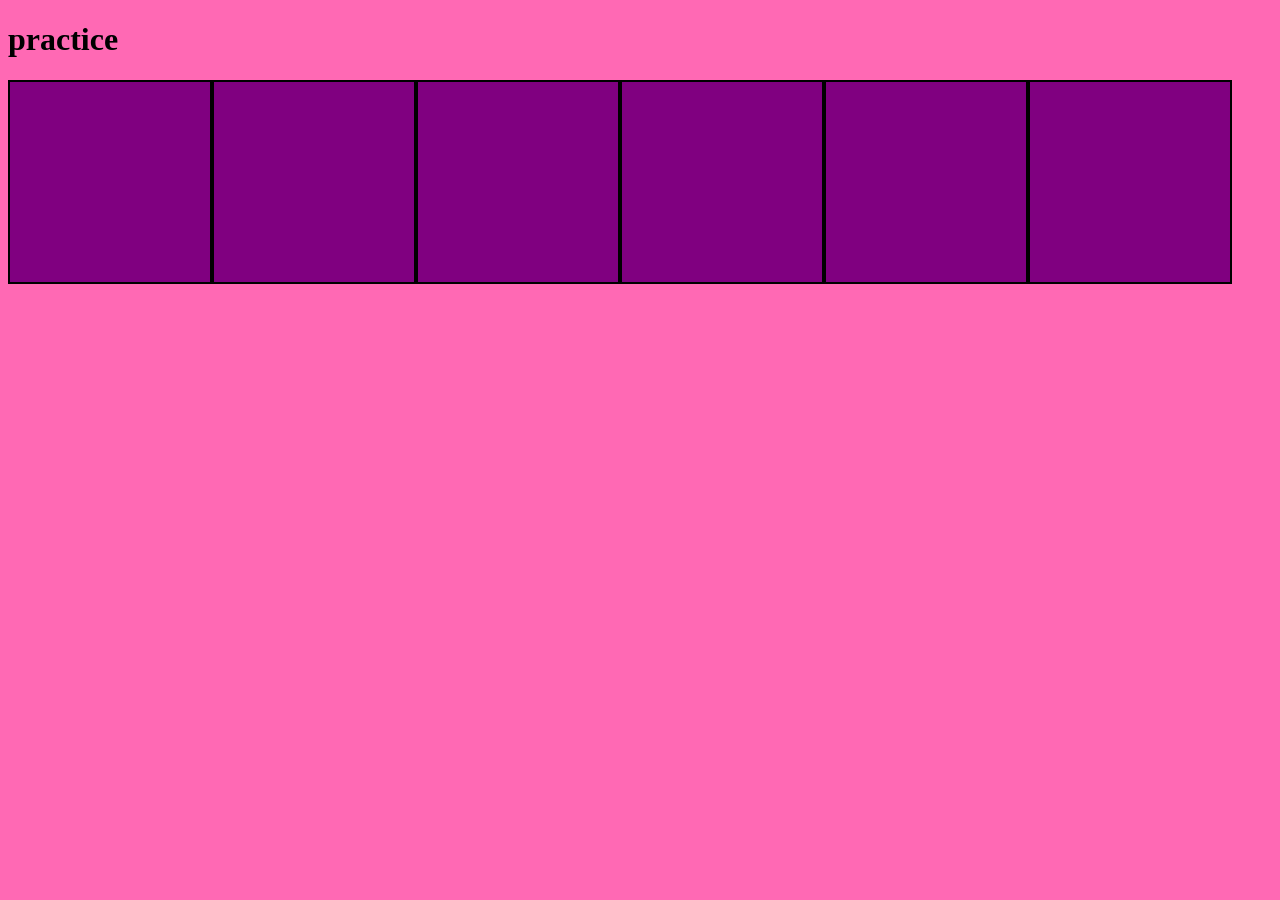
<file: 01-smacss-media-queries/demo/index.html>
<!DOCTYPE html>
<html lang="en">
<head>
  <meta charset="UTF-8">
  <meta name="viewport" content="width=device-width, initial-scale=1.0">
  <meta http-equiv="X-UA-Compatible" content="ie=edge">
  <title>Query Practice</title>
  <link rel="stylesheet" href="style.css">
</head>
<body>
  <h1>practice</h1>
  <div></div>
  <div></div>
  <div></div>
  <div></div>
  <div></div>
  <div></div>
</body>
</html>
</file>
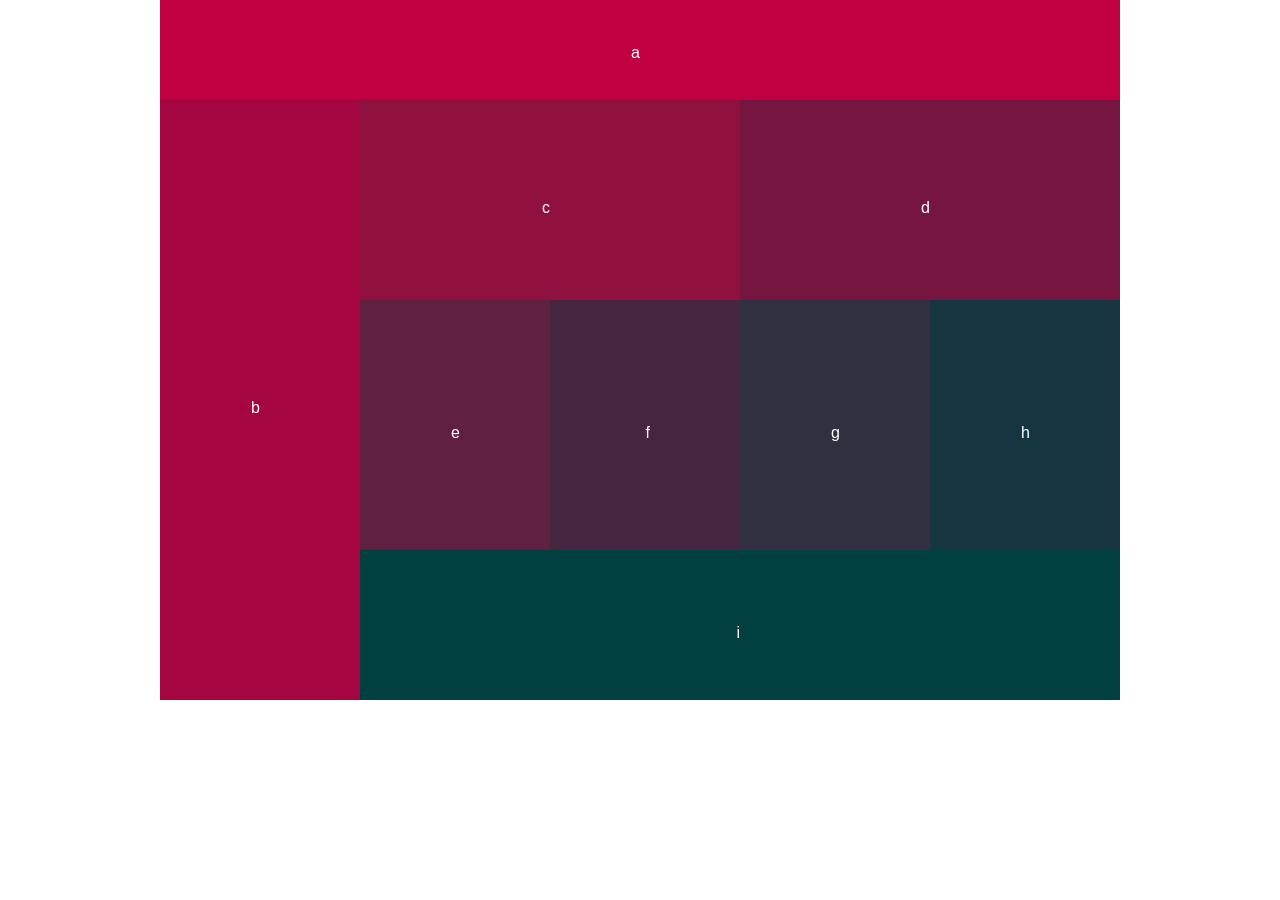
<file: 01-smacss-media-queries/lab/index.html>
<!DOCTYPE html>
<html lang="en">
<head>
    <meta charset="UTF-8">
    <meta name="viewport" content="width=device-width, initial-scale=1.0">
    <meta http-equiv="X-UA-Compatible" content="ie=edge">
    <link rel="stylesheet" type="text/css" href="css/reset.css">
    <link rel="stylesheet" type="text/css" href="css/base.css">
    <link rel="stylesheet" type="text/css" href="css/layout.css">
    <link rel="stylesheet" type="text/css" href="css/module.css">
    <title>Document</title>
</head>
<body>
    <div id="a">
        <p>a</p>
    </div>
    <div id="b">
        <p>b</p>
    </div>
    <div id="c">
        <p>c</p>
    </div>
    <div id="d">
        <p>d</p>
    </div>
    <div id="e">
        <p>e</p>
    </div>
    <div id="f">
        <p>f</p>
    </div>
    <div id="g">
        <p>g</p>
    </div>
    <div id="h">
        <p>h</p>
    </div>
    <div id="i">
        <p>i</p>
    </div>
    <script src="https://ajax.googleapis.com/ajax/libs/jquery/3.3.1/jquery.min.js"></script>
    <script src="party.js"></script>
</body>
</html>
</file>
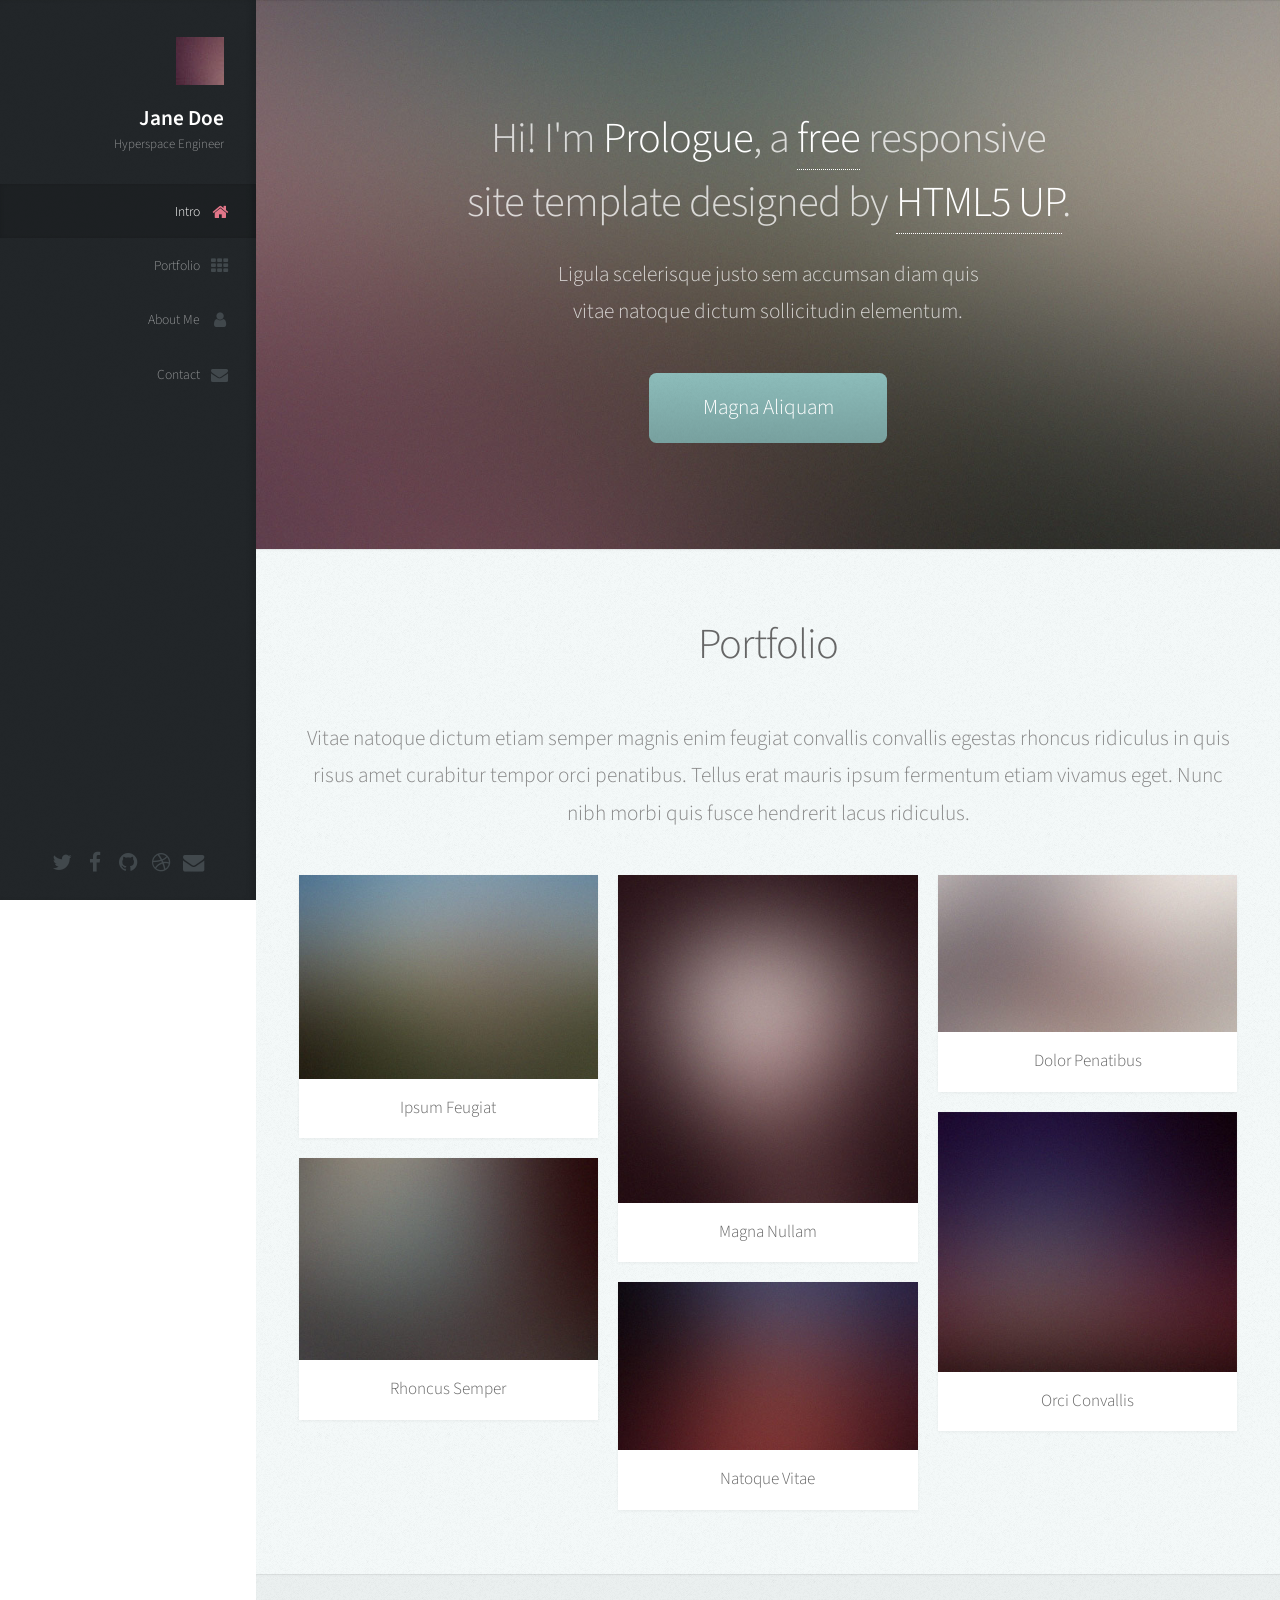
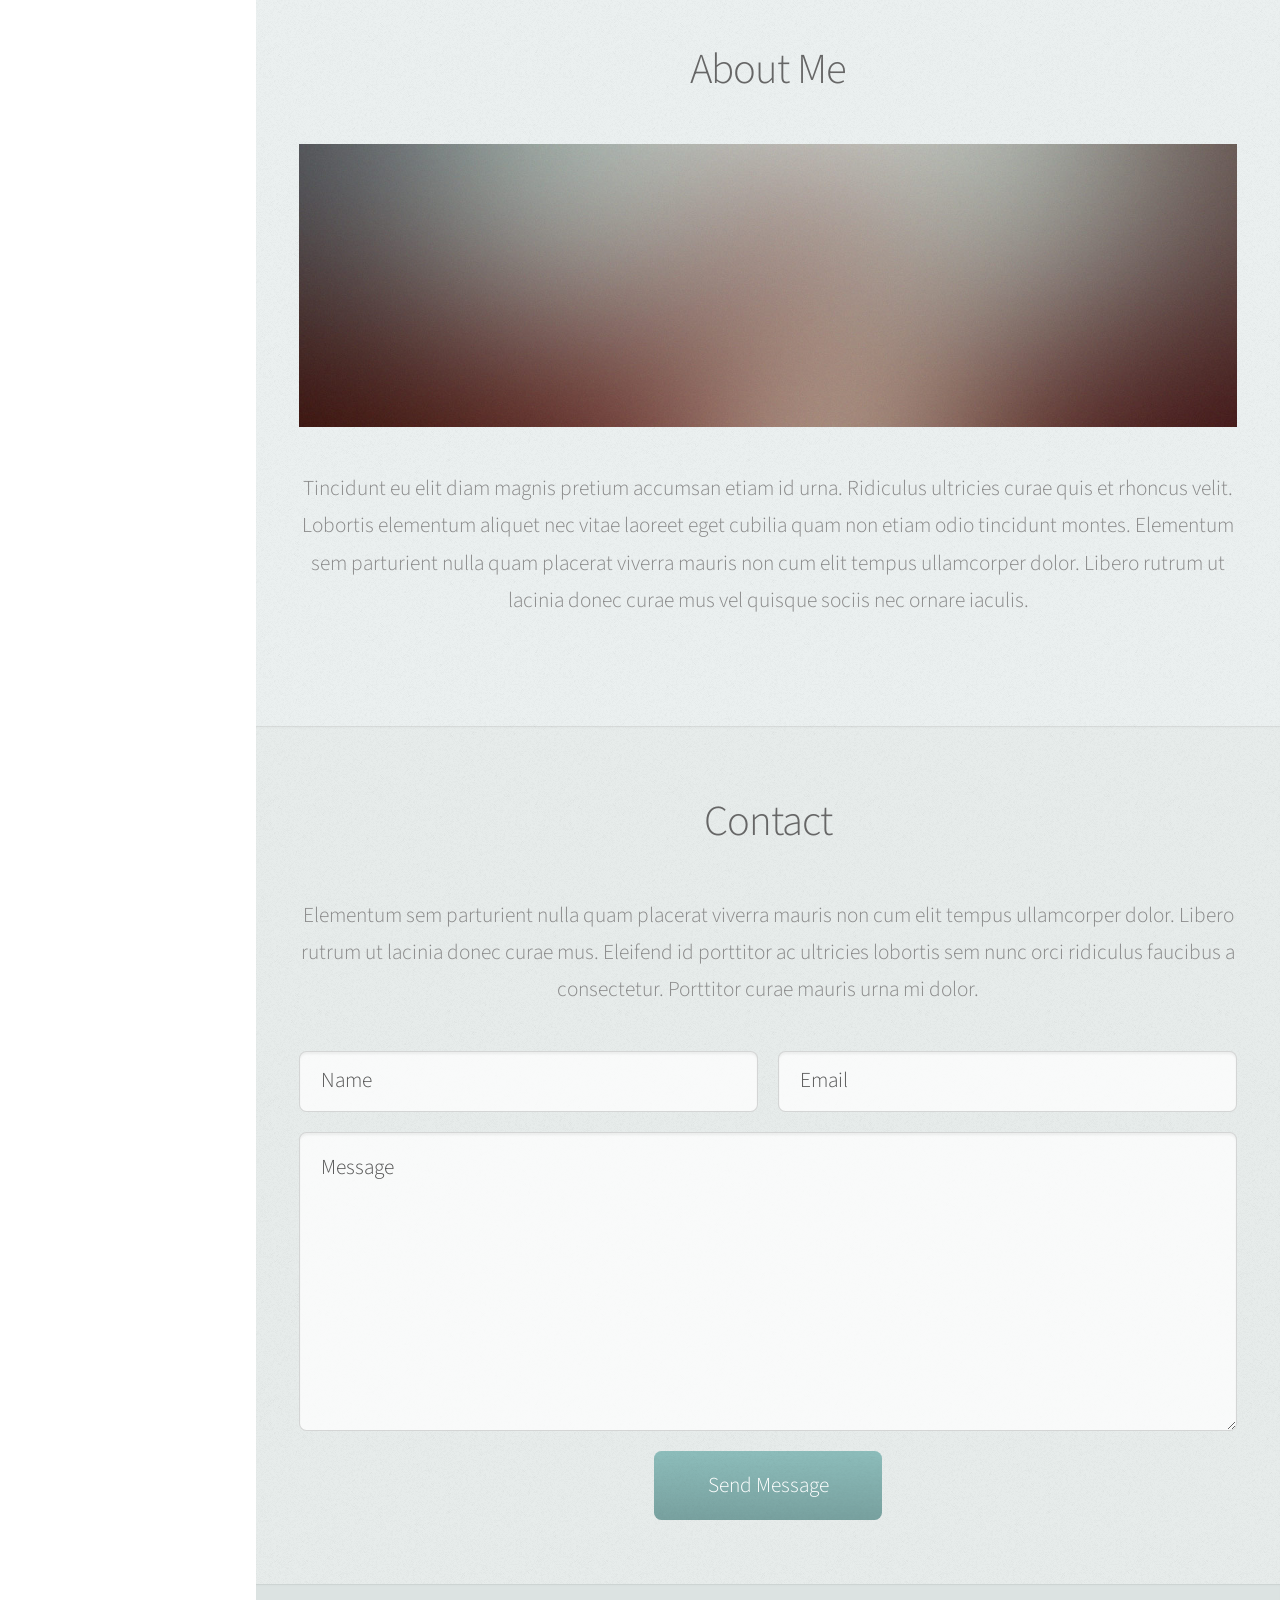
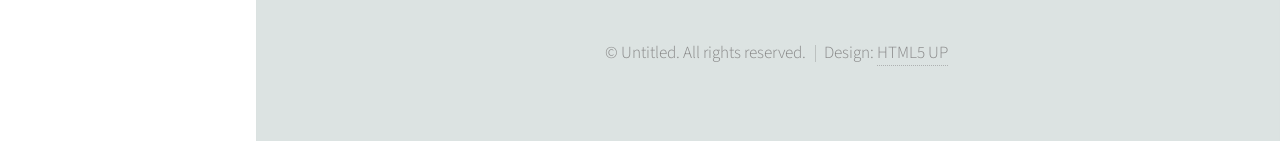
<file: 04-RWD-RegEx/lab/starter-code/index.html>
<!DOCTYPE HTML>
<!--
	Prologue by HTML5 UP
	html5up.net | @ajlkn
	Free for personal and commercial use under the CCA 3.0 license (html5up.net/license)
-->
<html>
	<head>
		<title>Prologue by HTML5 UP</title>
		<meta charset="utf-8" />
		<meta name="viewport" content="width=device-width, initial-scale=1, user-scalable=no" />
		<link rel="stylesheet" href="assets/css/reset.css" />
		<link rel="stylesheet" href="assets/css/base.css" />
		<link rel="stylesheet" href="assets/css/layout.css" />
		<link rel="stylesheet" href="assets/css/module.css" />
	</head>
	<body class="is-preload">

		<!-- Header -->
			<div id="header">

				<div class="top">

					<!-- Logo -->
						<div id="logo">
							<span class="image avatar48"><img src="images/avatar.jpg" alt="" /></span>
							<h1 id="title">Jane Doe</h1>
							<p>Hyperspace Engineer</p>
						</div>

					<!-- Nav -->
						<nav id="nav">
							<ul>
								<li><a href="#top" id="top-link"><span class="icon fa-home">Intro</span></a></li>
								<li><a href="#portfolio" id="portfolio-link"><span class="icon fa-th">Portfolio</span></a></li>
								<li><a href="#about" id="about-link"><span class="icon fa-user">About Me</span></a></li>
								<li><a href="#contact" id="contact-link"><span class="icon fa-envelope">Contact</span></a></li>
							</ul>
						</nav>

				</div>

				<div class="bottom">

					<!-- Social Icons -->
						<ul class="icons">
							<li><a href="#" class="icon fa-twitter"><span class="label">Twitter</span></a></li>
							<li><a href="#" class="icon fa-facebook"><span class="label">Facebook</span></a></li>
							<li><a href="#" class="icon fa-github"><span class="label">Github</span></a></li>
							<li><a href="#" class="icon fa-dribbble"><span class="label">Dribbble</span></a></li>
							<li><a href="#" class="icon fa-envelope"><span class="label">Email</span></a></li>
						</ul>

				</div>

			</div>

		<!-- Main -->
			<div id="main">

				<!-- Intro -->
					<section id="top" class="one dark cover">
						<div class="container">

							<header>
								<h2 class="alt">Hi! I'm <strong>Prologue</strong>, a <a href="http://html5up.net/license">free</a> responsive<br />
								site template designed by <a href="http://html5up.net">HTML5 UP</a>.</h2>
								<p>Ligula scelerisque justo sem accumsan diam quis<br />
								vitae natoque dictum sollicitudin elementum.</p>
							</header>

							<footer>
								<a href="#portfolio" class="button scrolly">Magna Aliquam</a>
							</footer>

						</div>
					</section>

				<!-- Portfolio -->
					<section id="portfolio" class="two">
						<div class="container">

							<header>
								<h2>Portfolio</h2>
							</header>

							<p>Vitae natoque dictum etiam semper magnis enim feugiat convallis convallis
							egestas rhoncus ridiculus in quis risus amet curabitur tempor orci penatibus.
							Tellus erat mauris ipsum fermentum etiam vivamus eget. Nunc nibh morbi quis
							fusce hendrerit lacus ridiculus.</p>

							<div class="row">
								<div class="col-4 col-12-mobile">
									<article class="item">
										<a href="#" class="image fit"><img src="images/pic02.jpg" alt="" /></a>
										<header>
											<h3>Ipsum Feugiat</h3>
										</header>
									</article>
									<article class="item">
										<a href="#" class="image fit"><img src="images/pic03.jpg" alt="" /></a>
										<header>
											<h3>Rhoncus Semper</h3>
										</header>
									</article>
								</div>
								<div class="col-4 col-12-mobile">
									<article class="item">
										<a href="#" class="image fit"><img src="images/pic04.jpg" alt="" /></a>
										<header>
											<h3>Magna Nullam</h3>
										</header>
									</article>
									<article class="item">
										<a href="#" class="image fit"><img src="images/pic05.jpg" alt="" /></a>
										<header>
											<h3>Natoque Vitae</h3>
										</header>
									</article>
								</div>
								<div class="col-4 col-12-mobile">
									<article class="item">
										<a href="#" class="image fit"><img src="images/pic06.jpg" alt="" /></a>
										<header>
											<h3>Dolor Penatibus</h3>
										</header>
									</article>
									<article class="item">
										<a href="#" class="image fit"><img src="images/pic07.jpg" alt="" /></a>
										<header>
											<h3>Orci Convallis</h3>
										</header>
									</article>
								</div>
							</div>

						</div>
					</section>

				<!-- About Me -->
					<section id="about" class="three">
						<div class="container">

							<header>
								<h2>About Me</h2>
							</header>

							<a href="#" class="image featured"><img src="images/pic08.jpg" alt="" /></a>

							<p>Tincidunt eu elit diam magnis pretium accumsan etiam id urna. Ridiculus
							ultricies curae quis et rhoncus velit. Lobortis elementum aliquet nec vitae
							laoreet eget cubilia quam non etiam odio tincidunt montes. Elementum sem
							parturient nulla quam placerat viverra mauris non cum elit tempus ullamcorper
							dolor. Libero rutrum ut lacinia donec curae mus vel quisque sociis nec
							ornare iaculis.</p>

						</div>
					</section>

				<!-- Contact -->
					<section id="contact" class="four">
						<div class="container">

							<header>
								<h2>Contact</h2>
							</header>

							<p>Elementum sem parturient nulla quam placerat viverra
							mauris non cum elit tempus ullamcorper dolor. Libero rutrum ut lacinia
							donec curae mus. Eleifend id porttitor ac ultricies lobortis sem nunc
							orci ridiculus faucibus a consectetur. Porttitor curae mauris urna mi dolor.</p>

							<form method="post" action="#">
								<div class="row">
									<div class="col-6 col-12-mobile"><input type="text" name="name" placeholder="Name" /></div>
									<div class="col-6 col-12-mobile"><input type="text" name="email" placeholder="Email" /></div>
									<div class="col-12">
										<textarea name="message" placeholder="Message"></textarea>
									</div>
									<div class="col-12">
										<input type="submit" value="Send Message" />
									</div>
								</div>
							</form>

						</div>
					</section>

			</div>

		<!-- Footer -->
			<div id="footer">

				<!-- Copyright -->
					<ul class="copyright">
						<li>&copy; Untitled. All rights reserved.</li><li>Design: <a href="http://html5up.net">HTML5 UP</a></li>
					</ul>

			</div>

		<!-- Scripts -->
			<script src="assets/js/jquery.min.js"></script>
			<script src="assets/js/jquery.scrolly.min.js"></script>
			<script src="assets/js/jquery.scrollex.min.js"></script>
			<script src="assets/js/browser.min.js"></script>
			<script src="assets/js/breakpoints.min.js"></script>
			<script src="assets/js/util.js"></script>
			<script src="assets/js/main.js"></script>

	</body>
</html>
</file>
<file: 01-smacss-media-queries/demo/style.css>
*{
  background-color: hotpink;
}

div {
  border: black solid 2px;
  background-color: purple;
  height: 200px;
  width: 200px;
}

@media(min-width:600px){
  div {
    float: left;
  }
}
</file>
<file: 01-smacss-media-queries/lab/css/base.css>
body{
    max-width: 480px;
    margin: 0 auto;
    font-family: sans-serif;
    color: white;
}

div{
    float: left;
    text-align: auto;
}

@media(min-width:768px){
    body{
        max-width: 960px;
        margin: 0 auto;
    }
    
    div{
        float: left;
    }
}
</file>
<file: 01-smacss-media-queries/lab/css/layout.css>
#a{
    background-color: #806000;
    width: 480px;
    height: 75px;
    position: relative;
}

#b{
    background-color: #706005;
    width: 480px;
    height: 150px;
    position: relative;
}

#c{
    background-color: #606010;
    width: 480px;
    height: 125px;
    position: relative;
}

#d{
    background-color: #506015;
    width: 480px;
    height: 125px;
    position: relative;
}

#e{
    background-color: #406020;
    width: 240px;
    height: 250px;
    position: relative;
}

#f{
    background-color: #306025;
    width: 240px;
    height: 250px;
    position: relative;
}

#g{
    background-color: #206030;
    width: 240px;
    height: 250px;
    position: relative;
}

#h{
    background-color: #106035;
    width: 240px;
    height: 250px;
    position: relative;
}

#i{
    background-color: #006040;
    width: 480px;
    height: 80px;
    position: relative;
}

@media(min-width:768px){
    #a{
        background-color: #c00040;
        width: 960px;
        height: 100px;
    }
    
    #b{
        background-color: #a50540;
        width: 200px;
        height: 600px;
    }
    
    #c{
        background-color: #901040;
        width: 380px;
        height: 200px;
    }
    
    #d{
        background-color: #751540;
        width: 380px;
        height: 200px;
    }
    
    #e{
        background-color: #602040;
        width: 190px;
        height: 250px;
    }
    
    #f{
        background-color: #452540;
        width: 190px;
        height: 250px;
    }
    
    #g{
        background-color: #303040;
        width: 190px;
        height: 250px;
    }
    
    #h{
        background-color: #153540;
        width: 190px;
        height: 250px;
    }
    
    #i{
        background-color: #004040;
        width: 760px;
        height: 150px;
    }

  }
</file>
<file: 01-smacss-media-queries/lab/css/module.css>
#a p{
    position: absolute;
    right: 240px;
    top: 30px;
}

#b p{
    position: absolute;
    right: 240px;
    top: 70px;
}

#c p{
    position: absolute;
    right: 240px;
    top: 55px;
}

#d p{
    position: absolute;
    right: 240px;
    top: 55px;
}

#e p{
    position: absolute;
    right: 120px;
    top: 125px;
}

#f p{
    position: absolute;
    right: 120px;
    top: 125px;
}

#g p{
    position: absolute;
    right: 120px;
    top: 125px;
}

#h p{
    position: absolute;
    right: 120px;
    top: 125px;
}

#i p{
    position: absolute;
    right: 240px;
    top: 35px;
}

@media(min-width:768px){
    #a p{
        right: 480px;
        top: 45px;
    }

    #b p{
        right: 100px;
        top: 300px;
    }

    #c p{
        right: 190px;
        top: 100px;
    }

    #d p{
        right: 190px;
        top: 100px;
    }

    #e p{
        right: 90px;
        top: 125px;
    }

    #f p{
        right: 90px;
        top: 125px;
    }

    #g p{
        right: 90px;
        top: 125px;
    }

    #h p{
        right: 90px;
        top: 125px;
    }

    #i p{
        right: 380px;
        top: 75px;
    }
}
</file>
<file: 04-RWD-RegEx/lab/starter-code/assets/css/layout.css>
/* Container */

.container {
    margin: 0 auto;
    max-width: 100%;
    width: 1400px;
}

    @media screen and (min-width: 961px) and (max-width: 1880px) {

        .container {
            width: 1200px;
        }

    }

    @media screen and (min-width: 961px) and (max-width: 1620px) {

        .container {
            width: 960px;
        }

    }

    @media screen and (min-width: 961px) and (max-width: 1320px) {

        .container {
            width: 100%;
        }

    }

    @media screen and (max-width: 960px) {

        .container {
            width: 100%;
        }

    }

    @media screen and (max-width: 736px) {

        .container {
            width: 100%;
        }

    }

/* Row */

.row {
    display: flex;
    flex-wrap: wrap;
    box-sizing: border-box;
    align-items: stretch;
}

    .row > * {
        box-sizing: border-box;
    }

    .row.gtr-uniform > * > :last-child {
        margin-bottom: 0;
    }

    .row.aln-left {
        justify-content: flex-start;
    }

    .row.aln-center {
        justify-content: center;
    }

    .row.aln-right {
        justify-content: flex-end;
    }

    .row.aln-top {
        align-items: flex-start;
    }

    .row.aln-middle {
        align-items: center;
    }

    .row.aln-bottom {
        align-items: flex-end;
    }

    .row > .imp {
        order: -1;
    }

    .row > .col-1 {
        width: 8.3333333333%;
    }

    .row > .off-1 {
        margin-left: 8.3333333333%;
    }

    .row > .col-2 {
        width: 16.6666666667%;
    }

    .row > .off-2 {
        margin-left: 16.6666666667%;
    }

    .row > .col-3 {
        width: 25%;
    }

    .row > .off-3 {
        margin-left: 25%;
    }

    .row > .col-4 {
        width: 33.3333333333%;
    }

    .row > .off-4 {
        margin-left: 33.3333333333%;
    }

    .row > .col-5 {
        width: 41.6666666667%;
    }

    .row > .off-5 {
        margin-left: 41.6666666667%;
    }

    .row > .col-6 {
        width: 50%;
    }

    .row > .off-6 {
        margin-left: 50%;
    }

    .row > .col-7 {
        width: 58.3333333333%;
    }

    .row > .off-7 {
        margin-left: 58.3333333333%;
    }

    .row > .col-8 {
        width: 66.6666666667%;
    }

    .row > .off-8 {
        margin-left: 66.6666666667%;
    }

    .row > .col-9 {
        width: 75%;
    }

    .row > .off-9 {
        margin-left: 75%;
    }

    .row > .col-10 {
        width: 83.3333333333%;
    }

    .row > .off-10 {
        margin-left: 83.3333333333%;
    }

    .row > .col-11 {
        width: 91.6666666667%;
    }

    .row > .off-11 {
        margin-left: 91.6666666667%;
    }

    .row > .col-12 {
        width: 100%;
    }

    .row > .off-12 {
        margin-left: 100%;
    }

    .row.gtr-0 {
        margin-top: 0px;
        margin-left: 0px;
    }

        .row.gtr-0 > * {
            padding: 0px 0 0 0px;
        }

        .row.gtr-0.gtr-uniform {
            margin-top: 0px;
        }

            .row.gtr-0.gtr-uniform > * {
                padding-top: 0px;
            }

    .row.gtr-25 {
        margin-top: -10px;
        margin-left: -10px;
    }

        .row.gtr-25 > * {
            padding: 10px 0 0 10px;
        }

        .row.gtr-25.gtr-uniform {
            margin-top: -10px;
        }

            .row.gtr-25.gtr-uniform > * {
                padding-top: 10px;
            }

    .row.gtr-50 {
        margin-top: -20px;
        margin-left: -20px;
    }

        .row.gtr-50 > * {
            padding: 20px 0 0 20px;
        }

        .row.gtr-50.gtr-uniform {
            margin-top: -20px;
        }

            .row.gtr-50.gtr-uniform > * {
                padding-top: 20px;
            }

    .row {
        margin-top: -40px;
        margin-left: -40px;
    }

        .row > * {
            padding: 40px 0 0 40px;
        }

        .row.gtr-uniform {
            margin-top: -40px;
        }

            .row.gtr-uniform > * {
                padding-top: 40px;
            }

    .row.gtr-150 {
        margin-top: -60px;
        margin-left: -60px;
    }

        .row.gtr-150 > * {
            padding: 60px 0 0 60px;
        }

        .row.gtr-150.gtr-uniform {
            margin-top: -60px;
        }

            .row.gtr-150.gtr-uniform > * {
                padding-top: 60px;
            }

    .row.gtr-200 {
        margin-top: -80px;
        margin-left: -80px;
    }

        .row.gtr-200 > * {
            padding: 80px 0 0 80px;
        }

        .row.gtr-200.gtr-uniform {
            margin-top: -80px;
        }

            .row.gtr-200.gtr-uniform > * {
                padding-top: 80px;
            }

    @media screen and (min-width: 961px) and (max-width: 1880px) {

        .row {
            display: flex;
            flex-wrap: wrap;
            box-sizing: border-box;
            align-items: stretch;
        }

            .row > * {
                box-sizing: border-box;
            }

            .row.gtr-uniform > * > :last-child {
                margin-bottom: 0;
            }

            .row.aln-left {
                justify-content: flex-start;
            }

            .row.aln-center {
                justify-content: center;
            }

            .row.aln-right {
                justify-content: flex-end;
            }

            .row.aln-top {
                align-items: flex-start;
            }

            .row.aln-middle {
                align-items: center;
            }

            .row.aln-bottom {
                align-items: flex-end;
            }

            .row > .imp-wide {
                order: -1;
            }

            .row > .col-1-wide {
                width: 8.3333333333%;
            }

            .row > .off-1-wide {
                margin-left: 8.3333333333%;
            }

            .row > .col-2-wide {
                width: 16.6666666667%;
            }

            .row > .off-2-wide {
                margin-left: 16.6666666667%;
            }

            .row > .col-3-wide {
                width: 25%;
            }

            .row > .off-3-wide {
                margin-left: 25%;
            }

            .row > .col-4-wide {
                width: 33.3333333333%;
            }

            .row > .off-4-wide {
                margin-left: 33.3333333333%;
            }

            .row > .col-5-wide {
                width: 41.6666666667%;
            }

            .row > .off-5-wide {
                margin-left: 41.6666666667%;
            }

            .row > .col-6-wide {
                width: 50%;
            }

            .row > .off-6-wide {
                margin-left: 50%;
            }

            .row > .col-7-wide {
                width: 58.3333333333%;
            }

            .row > .off-7-wide {
                margin-left: 58.3333333333%;
            }

            .row > .col-8-wide {
                width: 66.6666666667%;
            }

            .row > .off-8-wide {
                margin-left: 66.6666666667%;
            }

            .row > .col-9-wide {
                width: 75%;
            }

            .row > .off-9-wide {
                margin-left: 75%;
            }

            .row > .col-10-wide {
                width: 83.3333333333%;
            }

            .row > .off-10-wide {
                margin-left: 83.3333333333%;
            }

            .row > .col-11-wide {
                width: 91.6666666667%;
            }

            .row > .off-11-wide {
                margin-left: 91.6666666667%;
            }

            .row > .col-12-wide {
                width: 100%;
            }

            .row > .off-12-wide {
                margin-left: 100%;
            }

            .row.gtr-0 {
                margin-top: 0px;
                margin-left: 0px;
            }

                .row.gtr-0 > * {
                    padding: 0px 0 0 0px;
                }

                .row.gtr-0.gtr-uniform {
                    margin-top: 0px;
                }

                    .row.gtr-0.gtr-uniform > * {
                        padding-top: 0px;
                    }

            .row.gtr-25 {
                margin-top: -10px;
                margin-left: -10px;
            }

                .row.gtr-25 > * {
                    padding: 10px 0 0 10px;
                }

                .row.gtr-25.gtr-uniform {
                    margin-top: -10px;
                }

                    .row.gtr-25.gtr-uniform > * {
                        padding-top: 10px;
                    }

            .row.gtr-50 {
                margin-top: -20px;
                margin-left: -20px;
            }

                .row.gtr-50 > * {
                    padding: 20px 0 0 20px;
                }

                .row.gtr-50.gtr-uniform {
                    margin-top: -20px;
                }

                    .row.gtr-50.gtr-uniform > * {
                        padding-top: 20px;
                    }

            .row {
                margin-top: -40px;
                margin-left: -40px;
            }

                .row > * {
                    padding: 40px 0 0 40px;
                }

                .row.gtr-uniform {
                    margin-top: -40px;
                }

                    .row.gtr-uniform > * {
                        padding-top: 40px;
                    }

            .row.gtr-150 {
                margin-top: -60px;
                margin-left: -60px;
            }

                .row.gtr-150 > * {
                    padding: 60px 0 0 60px;
                }

                .row.gtr-150.gtr-uniform {
                    margin-top: -60px;
                }

                    .row.gtr-150.gtr-uniform > * {
                        padding-top: 60px;
                    }

            .row.gtr-200 {
                margin-top: -80px;
                margin-left: -80px;
            }

                .row.gtr-200 > * {
                    padding: 80px 0 0 80px;
                }

                .row.gtr-200.gtr-uniform {
                    margin-top: -80px;
                }

                    .row.gtr-200.gtr-uniform > * {
                        padding-top: 80px;
                    }

    }

    @media screen and (min-width: 961px) and (max-width: 1620px) {

        .row {
            display: flex;
            flex-wrap: wrap;
            box-sizing: border-box;
            align-items: stretch;
        }

            .row > * {
                box-sizing: border-box;
            }

            .row.gtr-uniform > * > :last-child {
                margin-bottom: 0;
            }

            .row.aln-left {
                justify-content: flex-start;
            }

            .row.aln-center {
                justify-content: center;
            }

            .row.aln-right {
                justify-content: flex-end;
            }

            .row.aln-top {
                align-items: flex-start;
            }

            .row.aln-middle {
                align-items: center;
            }

            .row.aln-bottom {
                align-items: flex-end;
            }

            .row > .imp-normal {
                order: -1;
            }

            .row > .col-1-normal {
                width: 8.3333333333%;
            }

            .row > .off-1-normal {
                margin-left: 8.3333333333%;
            }

            .row > .col-2-normal {
                width: 16.6666666667%;
            }

            .row > .off-2-normal {
                margin-left: 16.6666666667%;
            }

            .row > .col-3-normal {
                width: 25%;
            }

            .row > .off-3-normal {
                margin-left: 25%;
            }

            .row > .col-4-normal {
                width: 33.3333333333%;
            }

            .row > .off-4-normal {
                margin-left: 33.3333333333%;
            }

            .row > .col-5-normal {
                width: 41.6666666667%;
            }

            .row > .off-5-normal {
                margin-left: 41.6666666667%;
            }

            .row > .col-6-normal {
                width: 50%;
            }

            .row > .off-6-normal {
                margin-left: 50%;
            }

            .row > .col-7-normal {
                width: 58.3333333333%;
            }

            .row > .off-7-normal {
                margin-left: 58.3333333333%;
            }

            .row > .col-8-normal {
                width: 66.6666666667%;
            }

            .row > .off-8-normal {
                margin-left: 66.6666666667%;
            }

            .row > .col-9-normal {
                width: 75%;
            }

            .row > .off-9-normal {
                margin-left: 75%;
            }

            .row > .col-10-normal {
                width: 83.3333333333%;
            }

            .row > .off-10-normal {
                margin-left: 83.3333333333%;
            }

            .row > .col-11-normal {
                width: 91.6666666667%;
            }

            .row > .off-11-normal {
                margin-left: 91.6666666667%;
            }

            .row > .col-12-normal {
                width: 100%;
            }

            .row > .off-12-normal {
                margin-left: 100%;
            }

            .row.gtr-0 {
                margin-top: 0px;
                margin-left: 0px;
            }

                .row.gtr-0 > * {
                    padding: 0px 0 0 0px;
                }

                .row.gtr-0.gtr-uniform {
                    margin-top: 0px;
                }

                    .row.gtr-0.gtr-uniform > * {
                        padding-top: 0px;
                    }

            .row.gtr-25 {
                margin-top: -10px;
                margin-left: -10px;
            }

                .row.gtr-25 > * {
                    padding: 10px 0 0 10px;
                }

                .row.gtr-25.gtr-uniform {
                    margin-top: -10px;
                }

                    .row.gtr-25.gtr-uniform > * {
                        padding-top: 10px;
                    }

            .row.gtr-50 {
                margin-top: -20px;
                margin-left: -20px;
            }

                .row.gtr-50 > * {
                    padding: 20px 0 0 20px;
                }

                .row.gtr-50.gtr-uniform {
                    margin-top: -20px;
                }

                    .row.gtr-50.gtr-uniform > * {
                        padding-top: 20px;
                    }

            .row {
                margin-top: -40px;
                margin-left: -40px;
            }

                .row > * {
                    padding: 40px 0 0 40px;
                }

                .row.gtr-uniform {
                    margin-top: -40px;
                }

                    .row.gtr-uniform > * {
                        padding-top: 40px;
                    }

            .row.gtr-150 {
                margin-top: -60px;
                margin-left: -60px;
            }

                .row.gtr-150 > * {
                    padding: 60px 0 0 60px;
                }

                .row.gtr-150.gtr-uniform {
                    margin-top: -60px;
                }

                    .row.gtr-150.gtr-uniform > * {
                        padding-top: 60px;
                    }

            .row.gtr-200 {
                margin-top: -80px;
                margin-left: -80px;
            }

                .row.gtr-200 > * {
                    padding: 80px 0 0 80px;
                }

                .row.gtr-200.gtr-uniform {
                    margin-top: -80px;
                }

                    .row.gtr-200.gtr-uniform > * {
                        padding-top: 80px;
                    }

    }

    @media screen and (min-width: 961px) and (max-width: 1320px) {

        .row {
            display: flex;
            flex-wrap: wrap;
            box-sizing: border-box;
            align-items: stretch;
        }

            .row > * {
                box-sizing: border-box;
            }

            .row.gtr-uniform > * > :last-child {
                margin-bottom: 0;
            }

            .row.aln-left {
                justify-content: flex-start;
            }

            .row.aln-center {
                justify-content: center;
            }

            .row.aln-right {
                justify-content: flex-end;
            }

            .row.aln-top {
                align-items: flex-start;
            }

            .row.aln-middle {
                align-items: center;
            }

            .row.aln-bottom {
                align-items: flex-end;
            }

            .row > .imp-narrow {
                order: -1;
            }

            .row > .col-1-narrow {
                width: 8.3333333333%;
            }

            .row > .off-1-narrow {
                margin-left: 8.3333333333%;
            }

            .row > .col-2-narrow {
                width: 16.6666666667%;
            }

            .row > .off-2-narrow {
                margin-left: 16.6666666667%;
            }

            .row > .col-3-narrow {
                width: 25%;
            }

            .row > .off-3-narrow {
                margin-left: 25%;
            }

            .row > .col-4-narrow {
                width: 33.3333333333%;
            }

            .row > .off-4-narrow {
                margin-left: 33.3333333333%;
            }

            .row > .col-5-narrow {
                width: 41.6666666667%;
            }

            .row > .off-5-narrow {
                margin-left: 41.6666666667%;
            }

            .row > .col-6-narrow {
                width: 50%;
            }

            .row > .off-6-narrow {
                margin-left: 50%;
            }

            .row > .col-7-narrow {
                width: 58.3333333333%;
            }

            .row > .off-7-narrow {
                margin-left: 58.3333333333%;
            }

            .row > .col-8-narrow {
                width: 66.6666666667%;
            }

            .row > .off-8-narrow {
                margin-left: 66.6666666667%;
            }

            .row > .col-9-narrow {
                width: 75%;
            }

            .row > .off-9-narrow {
                margin-left: 75%;
            }

            .row > .col-10-narrow {
                width: 83.3333333333%;
            }

            .row > .off-10-narrow {
                margin-left: 83.3333333333%;
            }

            .row > .col-11-narrow {
                width: 91.6666666667%;
            }

            .row > .off-11-narrow {
                margin-left: 91.6666666667%;
            }

            .row > .col-12-narrow {
                width: 100%;
            }

            .row > .off-12-narrow {
                margin-left: 100%;
            }

            .row.gtr-0 {
                margin-top: 0px;
                margin-left: 0px;
            }

                .row.gtr-0 > * {
                    padding: 0px 0 0 0px;
                }

                .row.gtr-0.gtr-uniform {
                    margin-top: 0px;
                }

                    .row.gtr-0.gtr-uniform > * {
                        padding-top: 0px;
                    }

            .row.gtr-25 {
                margin-top: -5px;
                margin-left: -5px;
            }

                .row.gtr-25 > * {
                    padding: 5px 0 0 5px;
                }

                .row.gtr-25.gtr-uniform {
                    margin-top: -5px;
                }

                    .row.gtr-25.gtr-uniform > * {
                        padding-top: 5px;
                    }

            .row.gtr-50 {
                margin-top: -10px;
                margin-left: -10px;
            }

                .row.gtr-50 > * {
                    padding: 10px 0 0 10px;
                }

                .row.gtr-50.gtr-uniform {
                    margin-top: -10px;
                }

                    .row.gtr-50.gtr-uniform > * {
                        padding-top: 10px;
                    }

            .row {
                margin-top: -20px;
                margin-left: -20px;
            }

                .row > * {
                    padding: 20px 0 0 20px;
                }

                .row.gtr-uniform {
                    margin-top: -20px;
                }

                    .row.gtr-uniform > * {
                        padding-top: 20px;
                    }

            .row.gtr-150 {
                margin-top: -30px;
                margin-left: -30px;
            }

                .row.gtr-150 > * {
                    padding: 30px 0 0 30px;
                }

                .row.gtr-150.gtr-uniform {
                    margin-top: -30px;
                }

                    .row.gtr-150.gtr-uniform > * {
                        padding-top: 30px;
                    }

            .row.gtr-200 {
                margin-top: -40px;
                margin-left: -40px;
            }

                .row.gtr-200 > * {
                    padding: 40px 0 0 40px;
                }

                .row.gtr-200.gtr-uniform {
                    margin-top: -40px;
                }

                    .row.gtr-200.gtr-uniform > * {
                        padding-top: 40px;
                    }

    }

    @media screen and (max-width: 960px) {

        .row {
            display: flex;
            flex-wrap: wrap;
            box-sizing: border-box;
            align-items: stretch;
        }

            .row > * {
                box-sizing: border-box;
            }

            .row.gtr-uniform > * > :last-child {
                margin-bottom: 0;
            }

            .row.aln-left {
                justify-content: flex-start;
            }

            .row.aln-center {
                justify-content: center;
            }

            .row.aln-right {
                justify-content: flex-end;
            }

            .row.aln-top {
                align-items: flex-start;
            }

            .row.aln-middle {
                align-items: center;
            }

            .row.aln-bottom {
                align-items: flex-end;
            }

            .row > .imp-narrower {
                order: -1;
            }

            .row > .col-1-narrower {
                width: 8.3333333333%;
            }

            .row > .off-1-narrower {
                margin-left: 8.3333333333%;
            }

            .row > .col-2-narrower {
                width: 16.6666666667%;
            }

            .row > .off-2-narrower {
                margin-left: 16.6666666667%;
            }

            .row > .col-3-narrower {
                width: 25%;
            }

            .row > .off-3-narrower {
                margin-left: 25%;
            }

            .row > .col-4-narrower {
                width: 33.3333333333%;
            }

            .row > .off-4-narrower {
                margin-left: 33.3333333333%;
            }

            .row > .col-5-narrower {
                width: 41.6666666667%;
            }

            .row > .off-5-narrower {
                margin-left: 41.6666666667%;
            }

            .row > .col-6-narrower {
                width: 50%;
            }

            .row > .off-6-narrower {
                margin-left: 50%;
            }

            .row > .col-7-narrower {
                width: 58.3333333333%;
            }

            .row > .off-7-narrower {
                margin-left: 58.3333333333%;
            }

            .row > .col-8-narrower {
                width: 66.6666666667%;
            }

            .row > .off-8-narrower {
                margin-left: 66.6666666667%;
            }

            .row > .col-9-narrower {
                width: 75%;
            }

            .row > .off-9-narrower {
                margin-left: 75%;
            }

            .row > .col-10-narrower {
                width: 83.3333333333%;
            }

            .row > .off-10-narrower {
                margin-left: 83.3333333333%;
            }

            .row > .col-11-narrower {
                width: 91.6666666667%;
            }

            .row > .off-11-narrower {
                margin-left: 91.6666666667%;
            }

            .row > .col-12-narrower {
                width: 100%;
            }

            .row > .off-12-narrower {
                margin-left: 100%;
            }

            .row.gtr-0 {
                margin-top: 0px;
                margin-left: 0px;
            }

                .row.gtr-0 > * {
                    padding: 0px 0 0 0px;
                }

                .row.gtr-0.gtr-uniform {
                    margin-top: 0px;
                }

                    .row.gtr-0.gtr-uniform > * {
                        padding-top: 0px;
                    }

            .row.gtr-25 {
                margin-top: -5px;
                margin-left: -5px;
            }

                .row.gtr-25 > * {
                    padding: 5px 0 0 5px;
                }

                .row.gtr-25.gtr-uniform {
                    margin-top: -5px;
                }

                    .row.gtr-25.gtr-uniform > * {
                        padding-top: 5px;
                    }

            .row.gtr-50 {
                margin-top: -10px;
                margin-left: -10px;
            }

                .row.gtr-50 > * {
                    padding: 10px 0 0 10px;
                }

                .row.gtr-50.gtr-uniform {
                    margin-top: -10px;
                }

                    .row.gtr-50.gtr-uniform > * {
                        padding-top: 10px;
                    }

            .row {
                margin-top: -20px;
                margin-left: -20px;
            }

                .row > * {
                    padding: 20px 0 0 20px;
                }

                .row.gtr-uniform {
                    margin-top: -20px;
                }

                    .row.gtr-uniform > * {
                        padding-top: 20px;
                    }

            .row.gtr-150 {
                margin-top: -30px;
                margin-left: -30px;
            }

                .row.gtr-150 > * {
                    padding: 30px 0 0 30px;
                }

                .row.gtr-150.gtr-uniform {
                    margin-top: -30px;
                }

                    .row.gtr-150.gtr-uniform > * {
                        padding-top: 30px;
                    }

            .row.gtr-200 {
                margin-top: -40px;
                margin-left: -40px;
            }

                .row.gtr-200 > * {
                    padding: 40px 0 0 40px;
                }

                .row.gtr-200.gtr-uniform {
                    margin-top: -40px;
                }

                    .row.gtr-200.gtr-uniform > * {
                        padding-top: 40px;
                    }

    }

    @media screen and (max-width: 736px) {

        .row {
            display: flex;
            flex-wrap: wrap;
            box-sizing: border-box;
            align-items: stretch;
        }

            .row > * {
                box-sizing: border-box;
            }

            .row.gtr-uniform > * > :last-child {
                margin-bottom: 0;
            }

            .row.aln-left {
                justify-content: flex-start;
            }

            .row.aln-center {
                justify-content: center;
            }

            .row.aln-right {
                justify-content: flex-end;
            }

            .row.aln-top {
                align-items: flex-start;
            }

            .row.aln-middle {
                align-items: center;
            }

            .row.aln-bottom {
                align-items: flex-end;
            }

            .row > .imp-mobile {
                order: -1;
            }

            .row > .col-1-mobile {
                width: 8.3333333333%;
            }

            .row > .off-1-mobile {
                margin-left: 8.3333333333%;
            }

            .row > .col-2-mobile {
                width: 16.6666666667%;
            }

            .row > .off-2-mobile {
                margin-left: 16.6666666667%;
            }

            .row > .col-3-mobile {
                width: 25%;
            }

            .row > .off-3-mobile {
                margin-left: 25%;
            }

            .row > .col-4-mobile {
                width: 33.3333333333%;
            }

            .row > .off-4-mobile {
                margin-left: 33.3333333333%;
            }

            .row > .col-5-mobile {
                width: 41.6666666667%;
            }

            .row > .off-5-mobile {
                margin-left: 41.6666666667%;
            }

            .row > .col-6-mobile {
                width: 50%;
            }

            .row > .off-6-mobile {
                margin-left: 50%;
            }

            .row > .col-7-mobile {
                width: 58.3333333333%;
            }

            .row > .off-7-mobile {
                margin-left: 58.3333333333%;
            }

            .row > .col-8-mobile {
                width: 66.6666666667%;
            }

            .row > .off-8-mobile {
                margin-left: 66.6666666667%;
            }

            .row > .col-9-mobile {
                width: 75%;
            }

            .row > .off-9-mobile {
                margin-left: 75%;
            }

            .row > .col-10-mobile {
                width: 83.3333333333%;
            }

            .row > .off-10-mobile {
                margin-left: 83.3333333333%;
            }

            .row > .col-11-mobile {
                width: 91.6666666667%;
            }

            .row > .off-11-mobile {
                margin-left: 91.6666666667%;
            }

            .row > .col-12-mobile {
                width: 100%;
            }

            .row > .off-12-mobile {
                margin-left: 100%;
            }

            .row.gtr-0 {
                margin-top: 0px;
                margin-left: 0px;
            }

                .row.gtr-0 > * {
                    padding: 0px 0 0 0px;
                }

                .row.gtr-0.gtr-uniform {
                    margin-top: 0px;
                }

                    .row.gtr-0.gtr-uniform > * {
                        padding-top: 0px;
                    }

            .row.gtr-25 {
                margin-top: -5px;
                margin-left: -5px;
            }

                .row.gtr-25 > * {
                    padding: 5px 0 0 5px;
                }

                .row.gtr-25.gtr-uniform {
                    margin-top: -5px;
                }

                    .row.gtr-25.gtr-uniform > * {
                        padding-top: 5px;
                    }

            .row.gtr-50 {
                margin-top: -10px;
                margin-left: -10px;
            }

                .row.gtr-50 > * {
                    padding: 10px 0 0 10px;
                }

                .row.gtr-50.gtr-uniform {
                    margin-top: -10px;
                }

                    .row.gtr-50.gtr-uniform > * {
                        padding-top: 10px;
                    }

            .row {
                margin-top: -20px;
                margin-left: -20px;
            }

                .row > * {
                    padding: 20px 0 0 20px;
                }

                .row.gtr-uniform {
                    margin-top: -20px;
                }

                    .row.gtr-uniform > * {
                        padding-top: 20px;
                    }

            .row.gtr-150 {
                margin-top: -30px;
                margin-left: -30px;
            }

                .row.gtr-150 > * {
                    padding: 30px 0 0 30px;
                }

                .row.gtr-150.gtr-uniform {
                    margin-top: -30px;
                }

                    .row.gtr-150.gtr-uniform > * {
                        padding-top: 30px;
                    }

            .row.gtr-200 {
                margin-top: -40px;
                margin-left: -40px;
            }

                .row.gtr-200 > * {
                    padding: 40px 0 0 40px;
                }

                .row.gtr-200.gtr-uniform {
                    margin-top: -40px;
                }

                    .row.gtr-200.gtr-uniform > * {
                        padding-top: 40px;
                    }

    }
/* Header */

#header {
    display: -moz-flex;
    display: -webkit-flex;
    display: -ms-flex;
    display: flex;
    -moz-flex-direction: column;
    -webkit-flex-direction: column;
    -ms-flex-direction: column;
    flex-direction: column;
    -moz-justify-content: space-between;
    -webkit-justify-content: space-between;
    -ms-justify-content: space-between;
    justify-content: space-between;
    background: #222629 url("images/overlay.png");
    box-shadow: inset -0.25em 0 0.25em 0 rgba(0, 0, 0, 0.1);
    color: #fff;
    height: 100%;
    left: 0;
    overflow-y: auto;
    position: fixed;
    text-align: right;
    top: 0;
    width: 375px;
}

    #header .top {
        -moz-flex-grow: 1;
        -webkit-flex-grow: 1;
        -ms-flex-grow: 1;
        flex-grow: 1;
    }

    #header .bottom {
        -moz-flex-shrink: 0;
        -webkit-flex-shrink: 0;
        -ms-flex-shrink: 0;
        flex-shrink: 0;
        padding: 1.5em 0 0.75em 0;
    }

        #header .bottom > :last-child {
            margin-bottom: 0;
        }

    #header .icons {
        font-size: 0.8em;
        text-align: center;
    }

        #header .icons a {
            color: #41484c;
            -moz-transition: color 0.35s ease-in-out;
            -webkit-transition: color 0.35s ease-in-out;
            -ms-transition: color 0.35s ease-in-out;
            transition: color 0.35s ease-in-out;
        }

            #header .icons a:hover {
                color: #fff;
            }

#logo {
    position: relative;
    margin: 1.75em 1.5em 1.5em 1.5em;
    min-height: 48px;
    cursor: default;
}

    #logo h1 {
        position: relative;
        color: #fff;
        font-weight: 600;
        font-size: 1em;
        line-height: 1em;
    }

    #logo p {
        position: relative;
        display: block;
        font-size: 0.6em;
        color: rgba(255, 255, 255, 0.5);
        line-height: 1.25em;
        margin: 0.5em 0 0 0;
    }

    #logo .image {
        position: absolute;
        left: 0;
        top: 0;
    }

#nav ul {
    list-style: none;
    padding-left: 0;
    margin-bottom: 0;
}

    #nav ul li {
        padding-left: 0;
    }

        #nav ul li a {
            display: block;
            padding: 0.5em 1.5em 0.5em 1.5em;
            color: rgba(255, 255, 255, 0.5);
            text-decoration: none;
            outline: 0;
            border: 0;
            -moz-transition: none;
            -webkit-transition: none;
            -ms-transition: none;
            transition: none;
        }

            #nav ul li a span {
                position: relative;
                display: block;
                font-size: 0.8em;
            }

                #nav ul li a span:before {
                    position: absolute;
                    left: 0;
                    color: #41484c;
                    text-align: center;
                    width: 1.25em;
                    line-height: 1.75em;
                }

            #nav ul li a.active {
                background: rgba(0, 0, 0, 0.15);
                box-shadow: inset 0 0 0.25em 0 rgba(0, 0, 0, 0.125);
                color: #fff;
            }

                #nav ul li a.active span:before {
                    color: #e27689;
                }

/* Footer */

#footer {
    margin-left: 375px;
    text-align: center;
    background-color: #dce3e2;
    padding: 3em 0 4em 0;
    box-shadow: inset 0 1px 0 0 rgba(0, 0, 0, 0.05), inset 0 0.1em 0.1em 0 rgba(0, 0, 0, 0.025);
    font-size: 0.8em;
}

    #footer .copyright {
        cursor: default;
        margin: 0;
    }

        #footer .copyright li {
            display: inline-block;
            line-height: 1em;
            border-left: solid 1px rgba(128, 128, 128, 0.35);
            padding: 0 0 0 0.5em;
            margin: 0 0 0 0.5em;
        }

            #footer .copyright li:first-child {
                border-left: 0;
                padding-left: 0;
                margin-left: 0;
            }

/* Main */

#main {
    margin-left: 375px;
}

    #main > section {
        margin: 0;
        overflow: hidden;
        padding: 4em 0;
        box-shadow: inset 0 1px 0 0 rgba(0, 0, 0, 0.05), inset 0 0.1em 0.1em 0 rgba(0, 0, 0, 0.025);
        text-align: center;
        background-image: url("images/overlay.png");
    }

        #main > section.dark {
            color: #ddd;
            color: rgba(255, 255, 255, 0.75);
        }

            #main > section.dark h2, #main > section.dark h3, #main > section.dark h4, #main > section.dark h5, #main > section.dark h6 {
                color: inherit;
            }

            #main > section.dark strong {
                color: #fff;
                border-color: inherit;
            }

            #main > section.dark a {
                color: #fff;
                border-color: inherit;
            }

                #main > section.dark a:hover {
                    border-bottom-color: rgba(255, 255, 255, 0);
                }

        #main > section.cover {
            padding: 10em 0;
            background-size: cover;
            background-position: center center;
        }

        #main > section.one {
            background-color: #81918E;
            background-image: url("../../images/banner.jpg");
        }

        #main > section.two {
            background-color: #f5fafa;
        }

        #main > section.three {
            background-color: #ecf1f1;
        }

        #main > section.four {
            background-color: #e8edec;
        }



/* Wide */

	@media screen and (min-width: 961px) and (max-width: 1880px) {
		
		/* Header */

			#header {
				width: 300px;
			}

		/* Footer */

			#footer {
				margin-left: 300px;
			}

		/* Main */

			#main {
				margin-left: 300px;
			}

	}


/* Normal */

@media screen and (min-width: 961px) and (max-width: 1620px) {

    /* Main */

        #main > section {
            padding: 3em 0;
        }

        #main section.cover {
            padding: 5em 0;
        }

}


/* Narrow */

@media screen and (min-width: 961px) and (max-width: 1320px) {

    /* Header */

        #header {
            width: 20%;
        }

        #logo .image {
            position: relative;
            margin: 0 0 0.5em 0;
        }

        #nav ul li a {
            font-size: 0.8em;
            padding-top: 0.5em;
            padding-bottom: 0.5em;
        }

            #nav ul li a span {
                padding-right: 2.25em;
            }

                #nav ul li a span:before {
                    left: 100%;
                    margin-left: -1.25em;
                    line-height: 2.25em;
                }

    /* Footer */

        #footer {
            margin-left: 20%;
        }

    /* Main */

        #main {
            margin-left: 20%;
        }

}

/* Narrower */

@media screen and (max-width: 960px) {

    /* Header */

        #header {
            -moz-backface-visibility: hidden;
            -webkit-backface-visibility: hidden;
            -ms-backface-visibility: hidden;
            backface-visibility: hidden;
            -moz-transform: translateX(-275px);
            -webkit-transform: translateX(-275px);
            -ms-transform: translateX(-275px);
            transform: translateX(-275px);
            -moz-transition: -moz-transform 0.5s ease;
            -webkit-transition: -webkit-transform 0.5s ease;
            -ms-transition: -ms-transform 0.5s ease;
            transition: transform 0.5s ease;
            -webkit-overflow-scrolling: touch;
            display: block;
            height: 100%;
            left: 0;
            overflow-y: auto;
            position: fixed;
            top: 0;
            width: 275px;
            z-index: 10002;
            width: 275px;
            background: #222729 url("images/overlay.png");
            box-shadow: inset -0.25em 0 0.25em 0 rgba(0, 0, 0, 0.125);
        }

            #header .top {
                position: relative;
            }

            #header .bottom {
                border-top: solid 1px rgba(255, 255, 255, 0.05);
                box-shadow: 0 -1px 0 0 rgba(0, 0, 0, 0.15);
                padding-top: 2em;
                margin-top: 2em;
                position: relative;
            }

        #logo {
            margin: 1.5em 1.25em 1.25em 1.25em;
        }

        #nav ul li a {
            padding: 0.5em 1.25em 0.5em 1.25em;
        }

        #headerToggle {
            -moz-backface-visibility: hidden;
            -webkit-backface-visibility: hidden;
            -ms-backface-visibility: hidden;
            backface-visibility: hidden;
            -moz-transition: -moz-transform 0.5s ease;
            -webkit-transition: -webkit-transform 0.5s ease;
            -ms-transition: -ms-transform 0.5s ease;
            transition: transform 0.5s ease;
            display: block;
            height: 2.25em;
            left: 0;
            position: fixed;
            top: 0;
            width: 3.25em;
            z-index: 10001;
        }

            #headerToggle .toggle {
                position: absolute;
                left: 0;
                top: 0;
                width: 100%;
                height: 100%;
                outline: 0;
                border: 0;
            }

                #headerToggle .toggle:before {
                    font-family: FontAwesome;
                    text-decoration: none;
                    font-style: normal;
                    font-weight: normal;
                    -webkit-font-smoothing: antialiased;
                    -moz-osx-font-smoothing: grayscale;
                    content: '\f0c9';
                    color: #fff;
                    font-size: 18px;
                    line-height: 2.25em;
                    background: rgba(128, 136, 144, 0.5);
                    border-radius: 0.35em;
                    text-align: center;
                    position: absolute;
                    left: 0.5em;
                    top: 0.5em;
                    display: block;
                    width: 3.25em;
                    height: 2.25em;
                    line-height: 2.25em;
                }

        body.header-visible #main {
            -moz-transform: translateX(275px);
            -webkit-transform: translateX(275px);
            -ms-transform: translateX(275px);
            transform: translateX(275px);
        }

        body.header-visible #headerToggle {
            -moz-transform: translateX(275px);
            -webkit-transform: translateX(275px);
            -ms-transform: translateX(275px);
            transform: translateX(275px);
        }

        body.header-visible #header {
            -moz-transform: translateX(0);
            -webkit-transform: translateX(0);
            -ms-transform: translateX(0);
            transform: translateX(0);
        }

    /* Footer */

        #footer {
            margin-left: 0;
        }

    /* Main */

        #main {
            -moz-backface-visibility: hidden;
            -webkit-backface-visibility: hidden;
            -ms-backface-visibility: hidden;
            backface-visibility: hidden;
            -moz-transition: -moz-transform 0.5s ease;
            -webkit-transition: -webkit-transform 0.5s ease;
            -ms-transition: -ms-transform 0.5s ease;
            transition: transform 0.5s ease;
            padding-bottom: 1px;
            margin-left: 0;
        }

            #main > section {
                padding: 3em 0;
            }

            #main section.cover {
                padding: 4em 0;
            }

}

/* Mobile */

@media screen and (max-width: 736px) {

    /* Main */

        #main > section {
            padding: 2em 0;
        }

        #main section.cover {
            padding: 4em 0em;
        }

            #main section.cover header {
                padding: 0 1em;
            }

    /* Footer */

        #footer .copyright li {
            display: block;
            line-height: 1.25em;
            border: 0;
            padding: 0;
            margin: 1em 0 0 0;
        }

            #footer .copyright li:first-child {
                margin-top: 0;
            }

}
</file>
<file: 04-RWD-RegEx/lab/starter-code/assets/css/module.css>
/* Sections/Article */

	section, article {
		margin-bottom: 3em;
	}

		section > :last-child,
		section > .container, section:last-child, article > :last-child,
		article > .container, article:last-child {
			margin-bottom: 0;
		}

		.row > section, .row > article {
			margin-bottom: 0;
		}

/* Image */

	.image {
		display: inline-block;
		border: 0;
	}

		.image img {
			display: block;
			width: 100%;
		}

		.image.avatar48 {
			width: 48px;
			height: 48px;
			background: #f00;
		}

			.image.avatar48 img {
				width: 48px;
				height: 48px;
			}

		.image.fit {
			display: block;
			width: 100%;
		}

		.image.featured {
			display: block;
			width: 100%;
			margin: 0 0 2em 0;
		}

		.image.left {
			float: left;
			margin: 0 2em 2em 0;
		}

		.image.centered {
			display: block;
			margin: 0 0 2em 0;
		}

			.image.centered img {
				margin: 0 auto;
				width: auto;
			}

/* List */

	ul {
		list-style: disc;
		padding-left: 1em;
	}

		ul li {
			padding-left: 0.5em;
		}

	ol {
		list-style: decimal;
		padding-left: 1.25em;
	}

		ol li {
			padding-left: 0.25em;
		}

/* Icons */

	ul.icons {
		cursor: default;
		list-style: none;
		padding-left: 0;
	}

		ul.icons li {
			display: inline-block;
			padding-left: 0;
		}

		ul.icons a {
			display: inline-block;
			width: 2em;
			height: 2em;
			line-height: 2em;
			text-align: center;
			border: 0;
		}

/* Form */

	form label {
		display: block;
		text-align: left;
		margin-bottom: 0.5em;
	}

	form input[type="text"],
	form input[type="email"],
	form input[type="password"],
	form select,
	form textarea {
		position: relative;
		-webkit-appearance: none;
		display: block;
		border: 0;
		outline: 0;
		background: #fff;
		background: rgba(255, 255, 255, 0.75);
		width: 100%;
		border-radius: 0.35em;
		padding: 0.75em 1em 0.75em 1em;
		box-shadow: inset 0 0.1em 0.1em 0 rgba(0, 0, 0, 0.05);
		border: solid 1px rgba(0, 0, 0, 0.15);
		-moz-transition: all 0.35s ease-in-out;
		-webkit-transition: all 0.35s ease-in-out;
		-ms-transition: all 0.35s ease-in-out;
		transition: all 0.35s ease-in-out;
	}

		form input[type="text"]:focus,
		form input[type="email"]:focus,
		form input[type="password"]:focus,
		form select:focus,
		form textarea:focus {
			box-shadow: 0 0 2px 1px #8ebebc;
			background: #fff;
		}

	form input[type="text"],
	form input[type="email"],
	form input[type="password"],
	form select {
		line-height: 1.25em;
	}

	form textarea {
		min-height: 14em;
	}

	form ::-webkit-input-placeholder {
		color: #555 !important;
	}

	form :-moz-placeholder {
		color: #555 !important;
	}

	form ::-moz-placeholder {
		color: #555 !important;
	}

	form :-ms-input-placeholder {
		color: #555 !important;
	}

	form ::-moz-focus-inner {
		border: 0;
	}

/* Table */

	table {
		width: 100%;
		text-align: left;
	}

		table tbody tr:nth-child(2n+2) {
			background: #f4f4f4;
		}

		table td {
			padding: 0.5em 1em 0.5em 1em;
		}

		table th {
			text-align: left;
			padding: 0.5em 1em 0.5em 1em;
			color: #fff;
			background: #222729 url("images/overlay.png");
		}

		table thead {
			background: #444;
			color: #fff;
		}

		table tfoot {
			background: #eee;
		}

/* Button */

	input[type="button"],
	input[type="submit"],
	input[type="reset"],
	button,
	.button {
		position: relative;
		display: inline-block;
		border-radius: 0.35em;
		color: #fff !important;
		text-decoration: none;
		padding: 0.75em 2.5em 0.75em 2.5em;
		background-color: #8ebebc;
		border: 0;
		cursor: pointer;
		background-image: -moz-linear-gradient(top, rgba(0, 0, 0, 0), rgba(0, 0, 0, 0.15)), url("images/overlay.png");
		background-image: -webkit-linear-gradient(top, rgba(0, 0, 0, 0), rgba(0, 0, 0, 0.15)), url("images/overlay.png");
		background-image: -ms-linear-gradient(top, rgba(0, 0, 0, 0), rgba(0, 0, 0, 0.15)), url("images/overlay.png");
		background-image: linear-gradient(top, rgba(0, 0, 0, 0), rgba(0, 0, 0, 0.15)), url("images/overlay.png");
		-moz-transition: background-color 0.35s ease-in-out;
		-webkit-transition: background-color 0.35s ease-in-out;
		-ms-transition: background-color 0.35s ease-in-out;
		transition: background-color 0.35s ease-in-out;
	}

		input[type="button"]:hover,
		input[type="submit"]:hover,
		input[type="reset"]:hover,
		button:hover,
		.button:hover {
			background-color: #9ececc;
		}

		input[type="button"]:active,
		input[type="submit"]:active,
		input[type="reset"]:active,
		button:active,
		.button:active {
			background-color: #7eaeac;
		}

/* Item */

	.item {
		box-shadow: 0 0.05em 0.15em 0 rgba(0, 0, 0, 0.05);
		margin-bottom: 40px;
	}

		.item header {
			background: #fff;
			margin: 0;
			padding: 1em 0 1em 0;
			font-size: 0.8em;
		}

			.item header h3 {
				font-size: 1em;
			}

/* Icons */

	.icon {
		text-decoration: none;
	}

		.icon:before {
			display: inline-block;
			font-family: FontAwesome;
			font-size: 1.25em;
			text-decoration: none;
			font-style: normal;
			font-weight: normal;
			line-height: 1;
			-webkit-font-smoothing: antialiased;
			-moz-osx-font-smoothing: grayscale;
		}

		.icon > .label {
			display: none;
		}


/* Narrow */

@media screen and (min-width: 961px) and (max-width: 1320px) {
		
    /* Icons */

        ul.icons li a {
            width: 1.75em;
        }

    /* Item */

        .item {
            margin-bottom: 20px;
        }
}

/* Narrower */

@media screen and (max-width: 960px) {

    /* Item */

        .item {
            margin-bottom: 15px;
        }

    /* Icons */

        ul.icons a {
            width: 1.75em;
            font-size: 1.25em;
        }
}

/* Mobile */

@media screen and (max-width: 736px) {

    /* List */

        ul.icons a {
            width: 2em;
            font-size: 1.25em;
        }
}
</file>
<file: 04-RWD-RegEx/lab/starter-code/assets/css/base.css>
@import url("font-awesome.min.css");
@import url("https://fonts.googleapis.com/css?family=Source+Sans+Pro:300,300italic,400,600");


/* Basic */

	html {
		box-sizing: border-box;
	}

	*, *:before, *:after {
		box-sizing: inherit;
	}

	body {
		background: #fff;
		font-family: 'Source Sans Pro', sans-serif;
		font-size: 19pt;
		font-weight: 300;
		line-height: 1.75em;
		color: #888;
	}

		body.is-preload *, body.is-preload *:before, body.is-preload *:after {
			-moz-animation: none !important;
			-webkit-animation: none !important;
			-ms-animation: none !important;
			animation: none !important;
			-moz-transition: none !important;
			-webkit-transition: none !important;
			-ms-transition: none !important;
			transition: none !important;
		}

	input, textarea, select {
		font-family: 'Source Sans Pro', sans-serif;
		font-size: 19pt;
		font-weight: 300;
		line-height: 1.75em;
		color: #888;
	}

	h1, h2, h3, h4, h5, h6 {
		font-weight: 300;
		color: #666;
		line-height: 1.5em;
	}

	h1 a, h2 a, h3 a, h4 a, h5 a, h6 a {
		color: inherit;
		text-decoration: none;
	}

		h1 a strong, h2 a strong, h3 a strong, h4 a strong, h5 a strong, h6 a strong {
			color: #333;
		}

	h2 {
		font-size: 2em;
		letter-spacing: -1px;
	}

		h2.alt {
			color: #888;
		}

			h2.alt strong {
				color: #666;
			}

	h3 {
		font-size: 1.5em;
	}

	header {
		margin: 0 0 2em 0;
	}

		header > p {
			margin: 1em 0 0 0;
		}

	footer {
		margin: 2em 0 0 0;
	}

	strong, b {
		font-weight: 300;
		color: #666;
	}

	em, i {
		font-style: italic;
	}

	a {
		text-decoration: none;
		color: inherit;
		border-bottom: dotted 1px rgba(128, 128, 128, 0.5);
		-moz-transition: color 0.35s ease-in-out, border-bottom-color 0.35s ease-in-out;
		-webkit-transition: color 0.35s ease-in-out, border-bottom-color 0.35s ease-in-out;
		-ms-transition: color 0.35s ease-in-out, border-bottom-color 0.35s ease-in-out;
		transition: color 0.35s ease-in-out, border-bottom-color 0.35s ease-in-out;
		outline: 0;
	}

		a:hover {
			color: #E27689;
			border-bottom-color: rgba(255, 255, 255, 0);
		}

	sub {
		position: relative;
		top: 0.5em;
		font-size: 0.8em;
	}

	sup {
		position: relative;
		top: -0.5em;
		font-size: 0.8em;
	}

	hr {
		border: 0;
		border-top: solid 1px #ddd;
	}

	blockquote {
		border-left: solid 0.5em #ddd;
		padding: 1em 0 1em 2em;
		font-style: italic;
	}

	p, ul, ol, dl, table {
		margin-bottom: 2em;
	}

	br.clear {
		clear: both;
    }
    

/* Wide */

@media screen and (min-width: 961px) and (max-width: 1880px) {

    /* Basic */

        body, input, textarea, select {
            font-size: 17pt;
        }
}

/* Narrow */

@media screen and (min-width: 961px) and (max-width: 1320px) {

    /* Basic */

        body, input, textarea, select {
            font-size: 16pt;
        }

        .container {
            padding: 0 2em 0 2em;
        }
}

/* Narrower */

#headerToggle {
    display: none;
}

@media screen and (max-width: 960px) {

    /* Basic */

        html, body {
            overflow-x: hidden;
        }

        body, input, textarea, select {
            font-size: 16pt;
        }

        header br {
            display: none;
        }

        .container {
            padding: 0 2em 0 2em;
        }
}

/* Mobile */

@media screen and (max-width: 736px) {

    /* Basic */

        body, input, textarea, select {
            font-size: 14pt;
        }

        h2 {
            font-size: 1.5em;
            letter-spacing: 0;
            font-weight: 300;
        }

        .container {
            padding: 0 15px 0 15px;
        }
}
</file>
